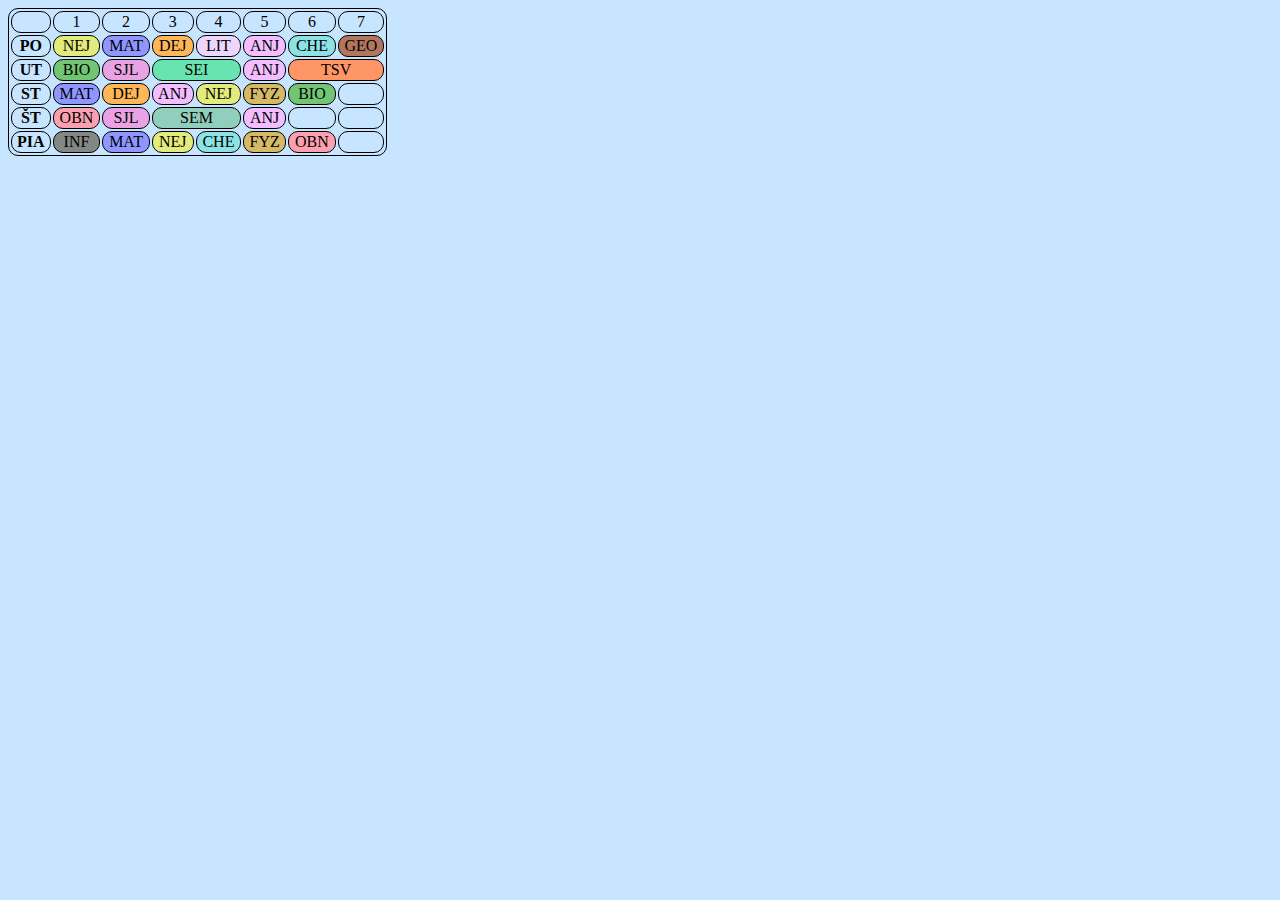
<file: index.html>
<!DOCTYPE html>
<!DOCTYPE html>
<html lang="en">
<head>
    <link rel="stylesheet" type="text/css" href="index.css">
    <meta charset="UTF-8">
    <meta name="viewport" content="width=device-width, initial-scale=1.0">
    <title>rozvrh hodin</title>
</head>
<body style="background-color: rgb(200, 229, 255);">
    <table style="width:30%">
    <tr>
        <td></td>
        <td>1</td>
        <td>2</td>
        <td>3</td>
        <td>4</td>
        <td>5</td>
        <td>6</td>
        <td>7</td>
    </tr>
    <tr>
        <td><b>PO</b></td>
        <td class="NEJ">NEJ</td>
        <td class="MAT">MAT</td>
        <td class="DEJ">DEJ</td>
        <td class="LIT">LIT</td>
        <td class="ANJ">ANJ</td>
        <td class="CHE">CHE</td>
        <td class="GEO">GEO</td>
    </tr>
    <tr>
        <td><b>UT</b></td>
        <td class="BIO">BIO</td>
        <td class="SJL">SJL</td>
        <td colspan="2" class="SEI">SEI</td>
        <td class="ANJ">ANJ</td>
        <td colspan="2" class="TSV">TSV</td>
    </tr>
    <tr>
        <td><b>ST</b></td>
        <td class="MAT">MAT</td>
        <td class="DEJ">DEJ</td>
        <td class="ANJ">ANJ</td>
        <td class="NEJ">NEJ</td>
        <td class="FYZ">FYZ</td>
        <td class="BIO">BIO</td>
        <td></td>
    </tr>
    <tr>
        <td><b>ŠT</b></td>
        <td class="OBN">OBN</td>
        <td class="SJL">SJL</td>
        <td colspan="2" class="SEM">SEM</td>
        <td class="ANJ">ANJ</td>
        <td></td>
        <td></td>
    </tr>
    <tr>
        <td><b>PIA</b></td>
        <td class="INF">INF</td>
        <td class="MAT">MAT</td>
        <td class="NEJ">NEJ</td>
        <td class="CHE">CHE</td>
        <td class="FYZ">FYZ</td>
        <td class="OBN">OBN</td>
        <td></td>
    </tr>
    </table>
</body>
</html>
</file>
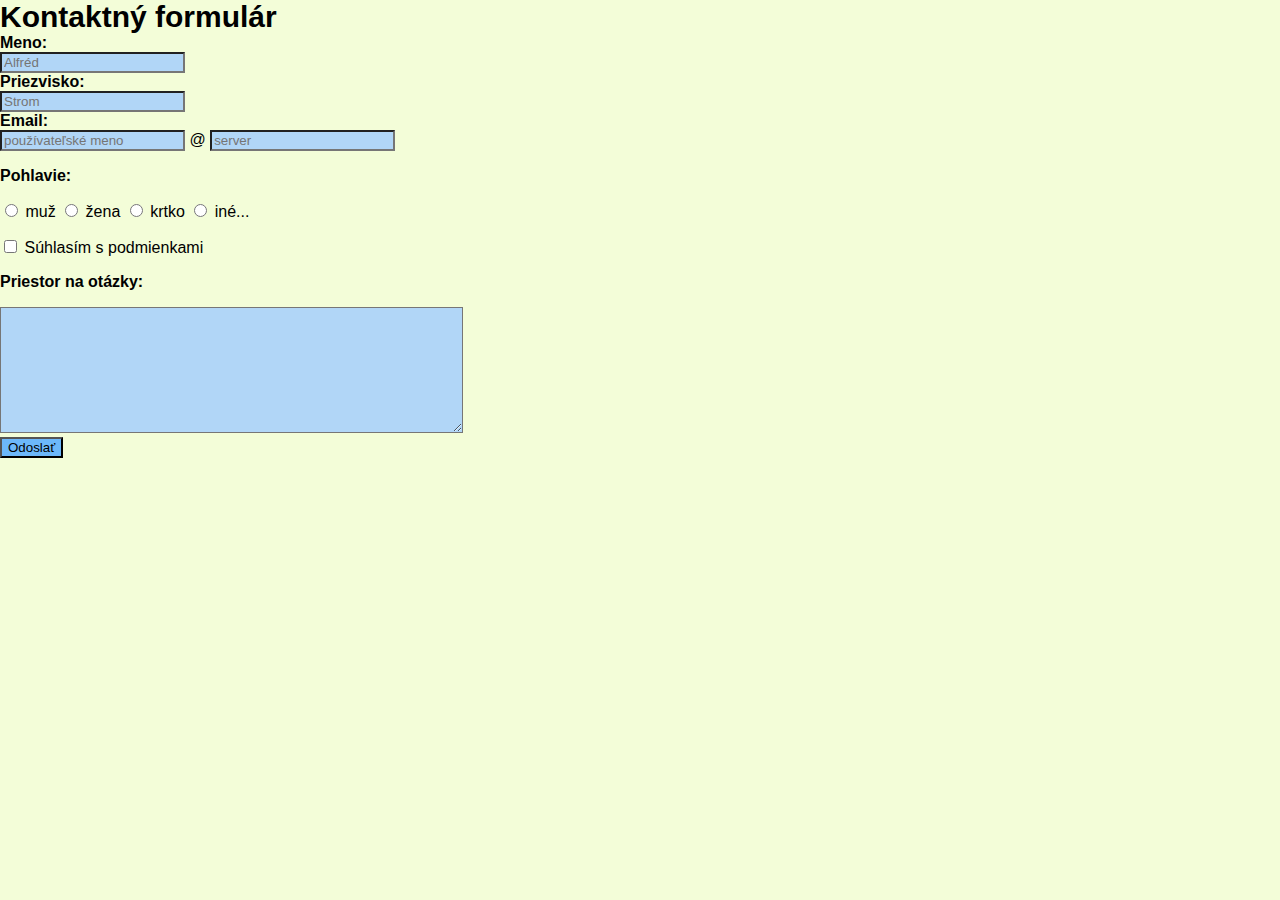
<file: dotaznik.html>
<!DOCTYPE html>
<html lang="en">
<head>
    <link rel="stylesheet" type="text/css" href="formular.css">
    <meta charset="UTF-8">
    <meta name="viewport" content="width=device-width, initial-scale=1.0">
    <title>Formulár</title>
    <link href="https://cdn.jsdelivr.net/npm/bootstrap@5.3.5/dist/css/bootstrap.min.css" rel="stylesheet" integrity="sha384-SgOJa3DmI69IUzQ2PVdRZhwQ+dy64/BUtbMJw1MZ8t5HZApcHrRKUc4W0kG879m7" crossorigin="anonymous">
</head>
<body style="background-color: rgb(243, 253, 216);">
<div class="d-flex justify-content-center align-items-center vh-100">
    <form>
        <h style="font-size: 30px;"><b>Kontaktný formulár</b></h><br>
        <label for="meno"><b>Meno: </b></label><br>
            <input style="background-color: rgb(177, 214, 247);" type="text" id="meno" name="meno" placeholder="Alfréd"><br>
        <label for="priezvisko"><b>Priezvisko:</b></label><br>
            <input style="background-color: rgb(177, 214, 247);" type="text" id="priezvisko" name="priezvisko" placeholder="Strom"><br>
        <label for="email"><b>Email:</b></label>
            <div class="input-group mb-3">
            <input style="background-color: rgb(177, 214, 247);" type="text"  placeholder="používateľské meno" aria-label="používateľské meno">
            <span class="input-group-text">@</span>
            <input style="background-color: rgb(177, 214, 247);" type="text"  placeholder="server" aria-label="server">
        </div><p></p>
        <p><b>Pohlavie: </b></p>
            <input type="radio" id="muž" name="pohlavie" value="muž">
                <label for="muž">muž </label>
            <input type="radio" id="žena" name="pohlavie" value="žena">
                <label for="žena">žena</label>
            <input type="radio" id="krtko" name="pohlavie" value="krtko">
                <label for="krtko">krtko</label>
            <input type="radio" id="iné" name="pohlavie" value="iné">
                <label for="iné">iné...</label>
                <p></p>
            <input type="checkbox" id="podmienky" name="podmienky" value="podmienky">
                <label for="podmienky">Súhlasím s podmienkami</label><br>
                <p></p>
        <p><b>Priestor na otázky: </b></p>
            <textarea style="background-color: rgb(177, 214, 247); " name="otazky" rows="8" cols="55"></textarea><br>
            <button type="button" class="btn btn-outline-" style="background-color: rgb(108, 184, 250);" >Odoslať</button>
    </form>
</div>
    <script src="https://cdn.jsdelivr.net/npm/bootstrap@5.3.5/dist/js/bootstrap.bundle.min.js" integrity="sha384-k6d4wzSIapyDyv1kpU366/PK5hCdSbCRGRCMv+eplOQJWyd1fbcAu9OCUj5zNLiq" crossorigin="anonymous"></script>

</body>
</html>
</file>
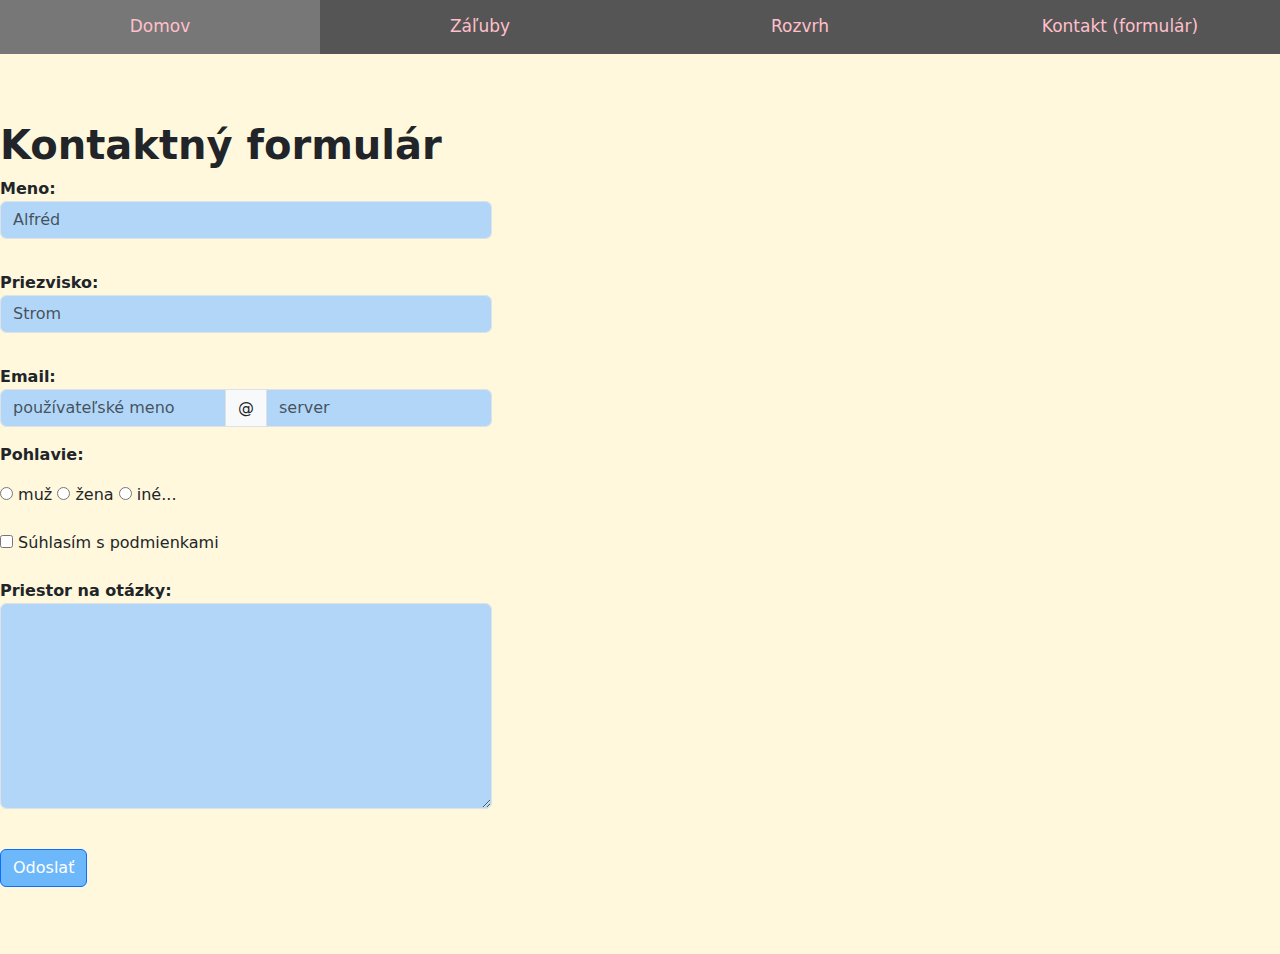
<file: formular.html>
<!DOCTYPE html>
<html lang="sk">
<head>
    <link rel="stylesheet" type="text/css" href="formular.css">
    <meta charset="UTF-8">
    <meta name="viewport" content="width=device-width, initial-scale=1.0">
    <title>Formulár</title>
    <link href="https://cdn.jsdelivr.net/npm/bootstrap@5.3.5/dist/css/bootstrap.min.css" rel="stylesheet">
</head>

<body style="background-color: cornsilk;">

    <!-- Menu -->
    <button class="tablink" onclick="openPage('Domov', this, 'red')"> <a href="menu.html" target="_self">Domov</a></button>
    <button class="tablink" onclick="openPage('Záľuby', this, 'green')"><a href="zaluby_.html" target="_self">Záľuby</a></button>
    <button class="tablink" onclick="openPage('Rozvrh', this, 'blue')"><a href="rozvrh.html" target="_self">Rozvrh</a></button>
    <button class="tablink" onclick="openPage('Kontakt', this, 'orange')"><a href="formular.html" target="_self">Kontakt (formulár)</a></button>


        <div class="d-inline-flex justify-content-center align-items-center vh-100">
        <form>
          <h1><b>Kontaktný formulár</b></h1>

          <label for="meno"><b>Meno: </b></label><br>
          <input class="form-control mb-2" style="background-color: rgb(177, 214, 247);" type="text" id="meno" name="meno" placeholder="Alfréd"><br>

          <label for="priezvisko"><b>Priezvisko:</b></label><br>
          <input class="form-control mb-2" style="background-color: rgb(177, 214, 247);" type="text" id="priezvisko" name="priezvisko" placeholder="Strom"><br>

          <label for="email"><b>Email:</b></label>
          <div class="input-group mb-3">
            <input class="form-control" style="background-color: rgb(177, 214, 247);" type="text" placeholder="používateľské meno">
            <span class="input-group-text">@</span>
            <input class="form-control" style="background-color: rgb(177, 214, 247);" type="text" placeholder="server">
          </div>

          <p><b>Pohlavie: </b></p>
          <input type="radio" id="muž" name="pohlavie" value="muž">
          <label for="muž">muž</label>

          <input type="radio" id="žena" name="pohlavie" value="žena">
          <label for="žena">žena</label>

          <input type="radio" id="iné" name="pohlavie" value="iné">
          <label for="iné">iné...</label>

          <br><br>

          <input type="checkbox" id="podmienky" name="podmienky" value="podmienky">
          <label for="podmienky">Súhlasím s podmienkami</label><br><br>

          <label for="otazky"><b>Priestor na otázky: </b></label><br>
          <textarea class="form-control" style="background-color: rgb(177, 214, 247);" name="otazky" rows="8" cols="55"></textarea><br>

          <button type="submit" class="btn btn-primary mt-3" style="background-color: rgb(108, 184, 250);">Odoslať</button>
        </form>
      </div>


    <script>
      function openPage(pageName, elmnt, color) {
        var i, tabcontent, tablinks;
        tabcontent = document.getElementsByClassName("tabcontent");
        for (i = 0; i < tabcontent.length; i++) {
          tabcontent[i].style.display = "none";
        }
        tablinks = document.getElementsByClassName("tablink");
        for (i = 0; i < tablinks.length; i++) {
          tablinks[i].style.backgroundColor = "";
        }
        document.getElementById(pageName).style.display = "block";
        elmnt.style.backgroundColor = color;
      }
    </script>

</body>
</html>
</file>
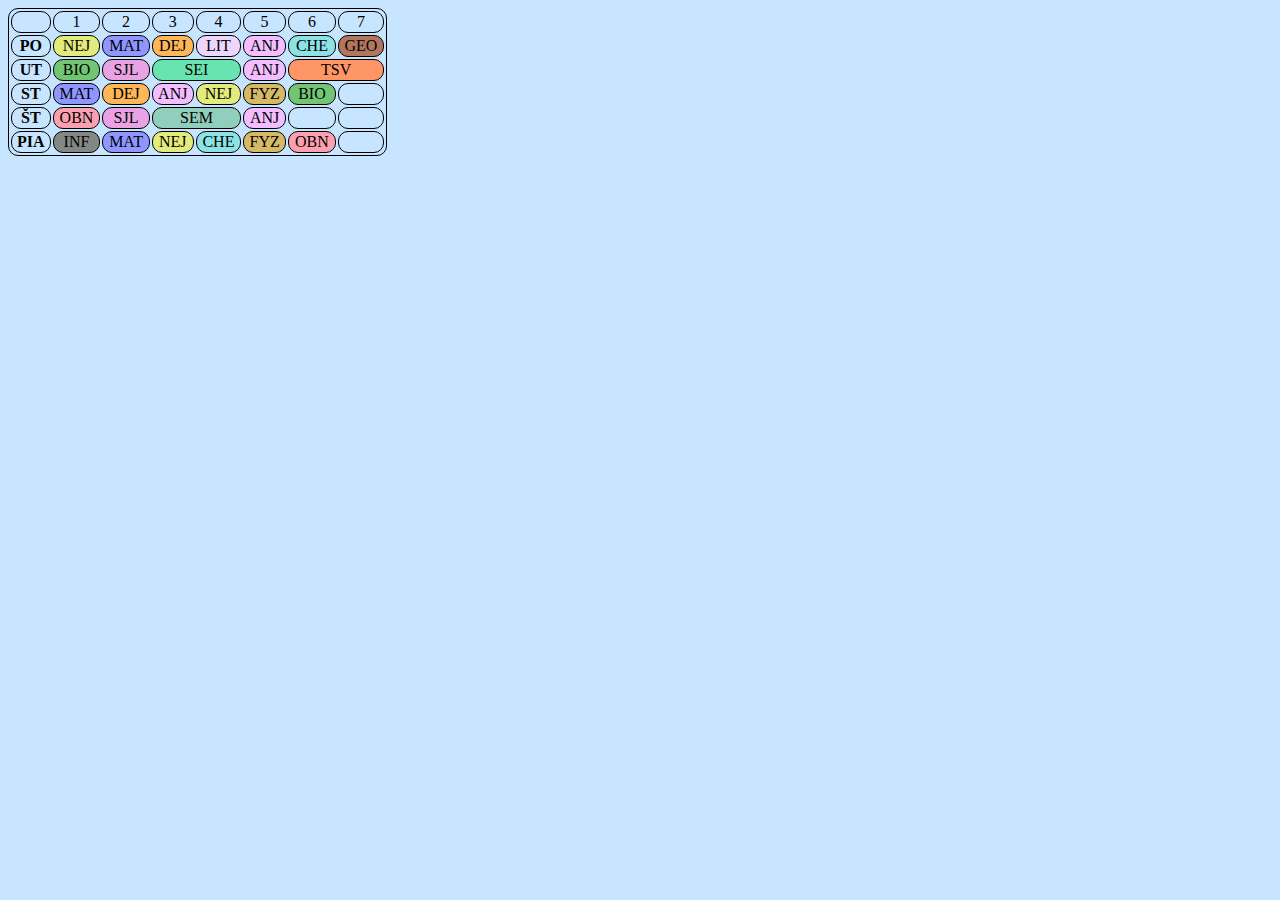
<file: index .html>
<!DOCTYPE html>
<!DOCTYPE html>
<html lang="en">
<head>
    <link rel="stylesheet" type="text/css" href="index.css">
    <meta charset="UTF-8">
    <meta name="viewport" content="width=device-width, initial-scale=1.0">
    <title>rozvrh hodin</title>
</head>
<body style="background-color: rgb(200, 229, 255);">
    <table style="width:30%">
    <tr>
        <td></td>
        <td>1</td>
        <td>2</td>
        <td>3</td>
        <td>4</td>
        <td>5</td>
        <td>6</td>
        <td>7</td>
    </tr>
    <tr>
        <td><b>PO</b></td>
        <td class="NEJ">NEJ</td>
        <td class="MAT">MAT</td>
        <td class="DEJ">DEJ</td>
        <td class="LIT">LIT</td>
        <td class="ANJ">ANJ</td>
        <td class="CHE">CHE</td>
        <td class="GEO">GEO</td>
    </tr>
    <tr>
        <td><b>UT</b></td>
        <td class="BIO">BIO</td>
        <td class="SJL">SJL</td>
        <td colspan="2" class="SEI">SEI</td>
        <td class="ANJ">ANJ</td>
        <td colspan="2" class="TSV">TSV</td>
    </tr>
    <tr>
        <td><b>ST</b></td>
        <td class="MAT">MAT</td>
        <td class="DEJ">DEJ</td>
        <td class="ANJ">ANJ</td>
        <td class="NEJ">NEJ</td>
        <td class="FYZ">FYZ</td>
        <td class="BIO">BIO</td>
        <td></td>
    </tr>
    <tr>
        <td><b>ŠT</b></td>
        <td class="OBN">OBN</td>
        <td class="SJL">SJL</td>
        <td colspan="2" class="SEM">SEM</td>
        <td class="ANJ">ANJ</td>
        <td></td>
        <td></td>
    </tr>
    <tr>
        <td><b>PIA</b></td>
        <td class="INF">INF</td>
        <td class="MAT">MAT</td>
        <td class="NEJ">NEJ</td>
        <td class="CHE">CHE</td>
        <td class="FYZ">FYZ</td>
        <td class="OBN">OBN</td>
        <td></td>
    </tr>
    </table>
</body>
</html>
</file>
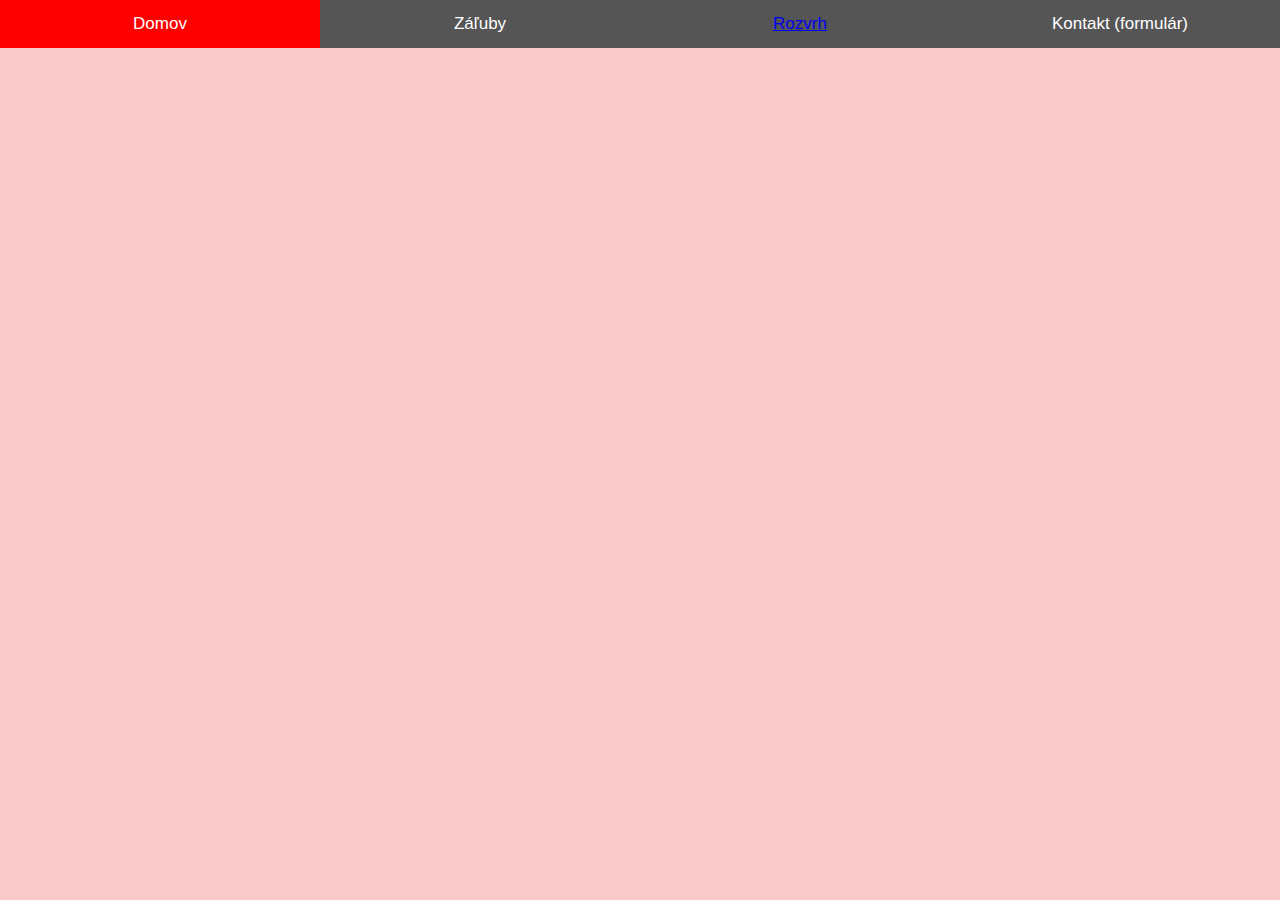
<file: menu.html>
<!DOCTYPE html>
<html>
<head>
    <link rel="stylesheet" type="text/css" href="menu.css">
<meta name="viewport" content="width=device-width, initial-scale=1">
<style>
</style>
</head>
<body>

<button class="tablink" onclick="openPage('Domov', this, 'red')" id="defaultOpen">Domov</button>
<button class="tablink" onclick="openPage('Záľuby', this, 'green')">Záľuby</button>
<button class="tablink" onclick="openPage('Rozvrh', this, 'blue')"><a href="index.html">Rozvrh</a></button>
<button class="tablink" onclick="openPage('Kontakt', this, 'orange')">Kontakt (formulár)</button>

<div id="Domov" class="tabcontent">
  <link rel="stylesheet" type="text/html" href="index%20.html">
</div>

<div id="Záľuby" class="tabcontent">
  <h3>Záľuby</h3>
  <p>Some news this fine day!</p> 
</div>

<div id="Rozvrh" class="tabcontent">
    
</div>

<div id="Kontakt" class="tabcontent">
  <h3>Kontakt</h3>
  <p>formularis</p>
</div>

<script>
function openPage(pageName,elmnt,color) {
  var i, tabcontent, tablinks;
  tabcontent = document.getElementsByClassName("tabcontent");
  for (i = 0; i < tabcontent.length; i++) {
    tabcontent[i].style.display = "none";
  }
  tablinks = document.getElementsByClassName("tablink");
  for (i = 0; i < tablinks.length; i++) {
    tablinks[i].style.backgroundColor = "";
  }
  document.getElementById(pageName).style.display = "block";
  elmnt.style.backgroundColor = color;
}

// Get the element with id="defaultOpen" and click on it
document.getElementById("defaultOpen").click();
</script>
   
</body>
</html>
</file>
<file: index.css>
table, th, td {
    border: 1px groove black;
    border-radius: 10px;
    text-align: center;
}


.BIO {
    background-color: rgb(114, 197, 114);
}
.NEJ {
    background-color: rgb(227, 235, 124);
}
.MAT {
    background-color: rgb(143, 150, 255);
}
.DEJ {
    background-color: rgb(253, 182, 88);
}
.LIT {
    background-color: rgb(237, 214, 253);
}
.ANJ {
    background-color: rgb(242, 190, 255);
}
.CHE {
    background-color: rgb(140, 227, 229);
}
.GEO {
    background-color: rgb(179, 117, 93);
}
.SJL {
    background-color: rgb(233, 163, 229);
}
.SEI {
    background-color: rgb(104, 228, 176);
}
.TSV {
    background-color: rgb(255, 150, 101);
}
.FYZ {
    background-color: rgb(214, 185, 103);
}
.OBN {
    background-color: rgb(252, 160, 176);
}
.SEM {
    background-color: rgb(145, 207, 189);
}
.INF {
    background-color: rgb(131, 136, 131);
}
</file>
<file: formular.css>
a:link {
  color: pink;
  background-color: transparent;
  text-decoration: none;
}
a:visited {
  color: pink;
  background-color: transparent;
  text-decoration: none;
}
a:hover {
  color: red;
  background-color: transparent;
  text-decoration: underline;
}
a:active {
  color: pink;
  background-color: transparent;
  text-decoration: none;
}

.form-container { 
  width: 400px; 
  margin: 0 auto;
} 
* {box-sizing: border-box}

/* Set height of body and the document to 100% */
body, html {
  height: 100%;
  margin: 0;
  font-family: Arial;
}

/* Style tab links */
.tablink {
  background-color: #555;
  color: white;
  float: left;
  border: none;
  outline: none;
  cursor: pointer;
  padding: 14px 16px;
  font-size: 17px;
  width: 25%;
}

.tablink:hover {
  background-color: #777;
}

/* Style the tab content (and add height:100% for full page content) */
.tabcontent {
  color: rgb(75, 75, 75);
  display: none;
  padding: 100px 20px;
  height: 100%;
}

#Domov {background-color: rgb(250, 201, 201);}
#Záľuby {background-color: rgb(186, 230, 186);}
#Rozvrh {background-color: rgb(199, 199, 255);}
#Kontakt {background-color: rgb(241, 202, 128);}
</file>
<file: menu.css>
* {box-sizing: border-box}

/* Set height of body and the document to 100% */
body, html {
  height: 100%;
  margin: 0;
  font-family: Arial;
}

/* Style tab links */
.tablink {
  background-color: #555;
  color: white;
  float: left;
  border: none;
  outline: none;
  cursor: pointer;
  padding: 14px 16px;
  font-size: 17px;
  width: 25%;
}

.tablink:hover {
  background-color: #777;
}

/* Style the tab content (and add height:100% for full page content) */
.tabcontent {
  color: rgb(75, 75, 75);
  display: none;
  padding: 100px 20px;
  height: 100%;
}

#Domov {background-color: rgb(250, 201, 201);}
#Záľuby {background-color: rgb(186, 230, 186);}
#Rozvrh {background-color: rgb(199, 199, 255);}
#Kontakt {background-color: rgb(241, 202, 128);}
</file>
